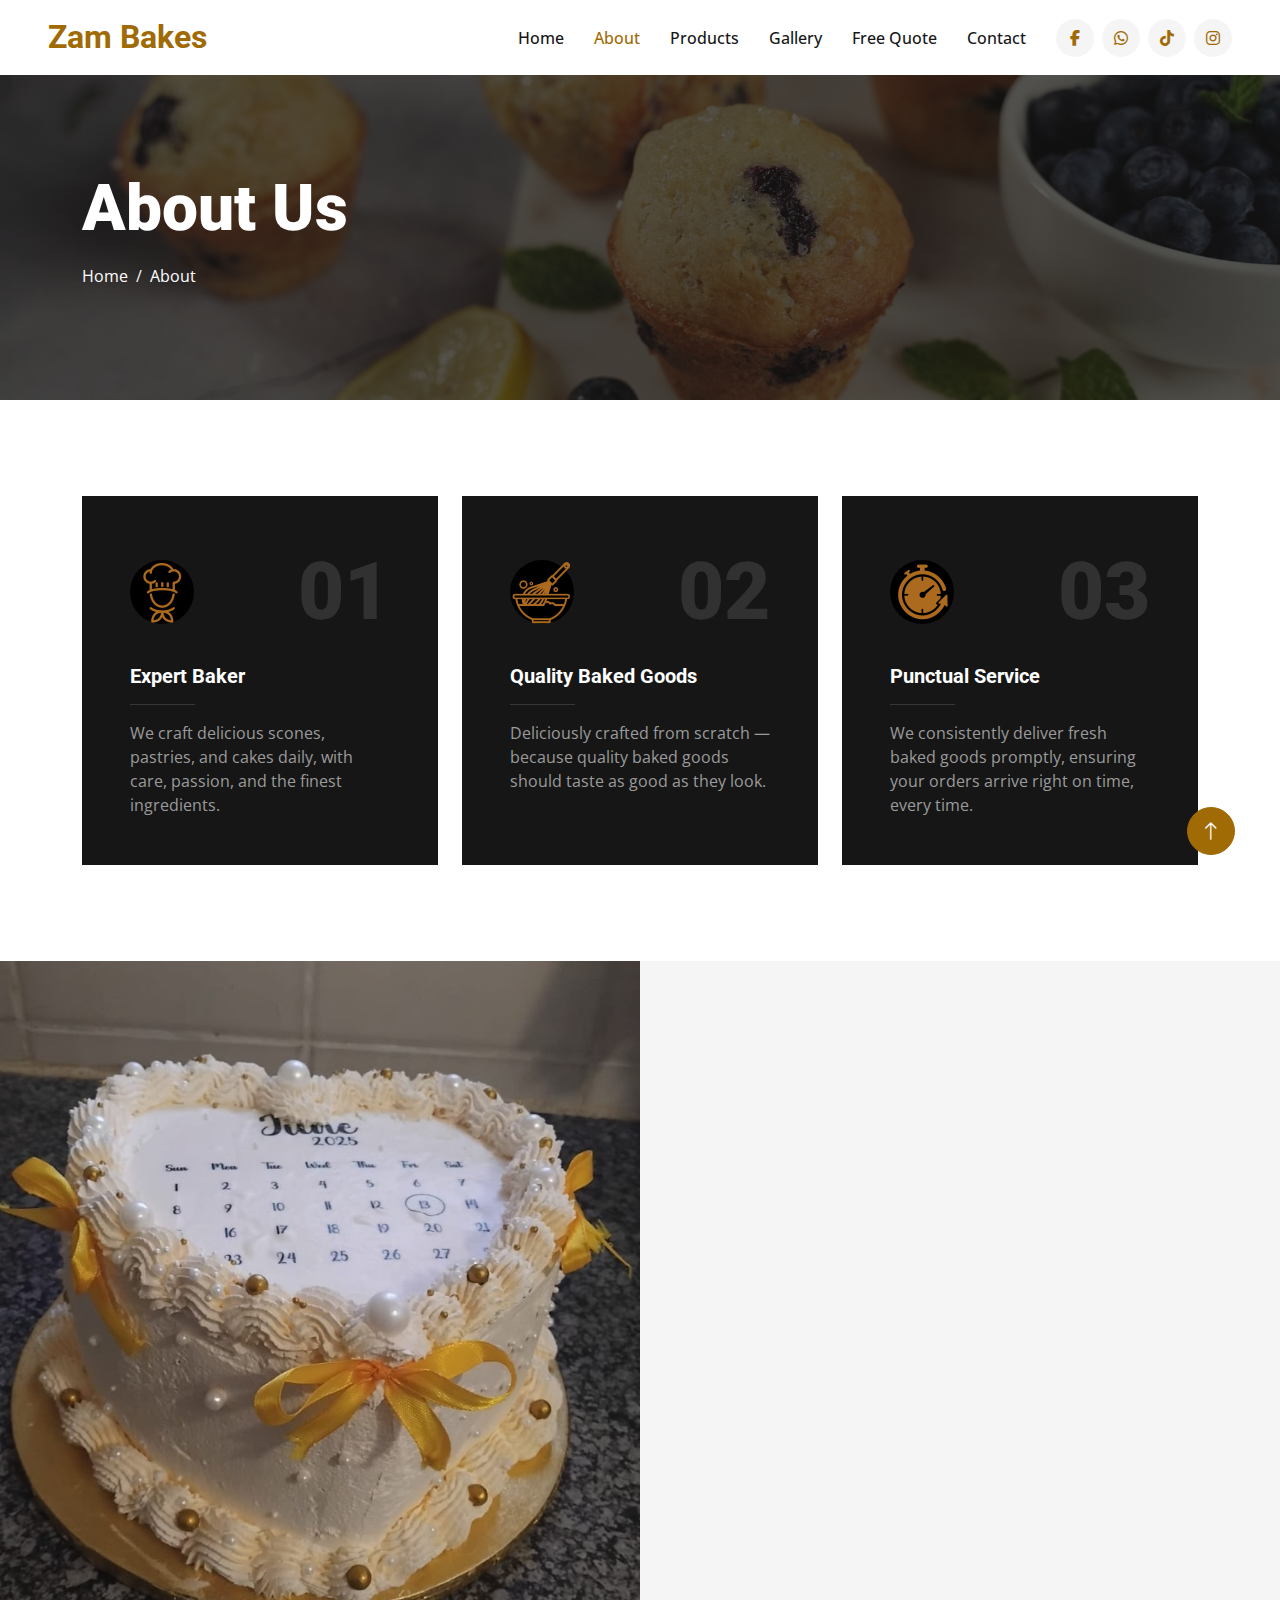
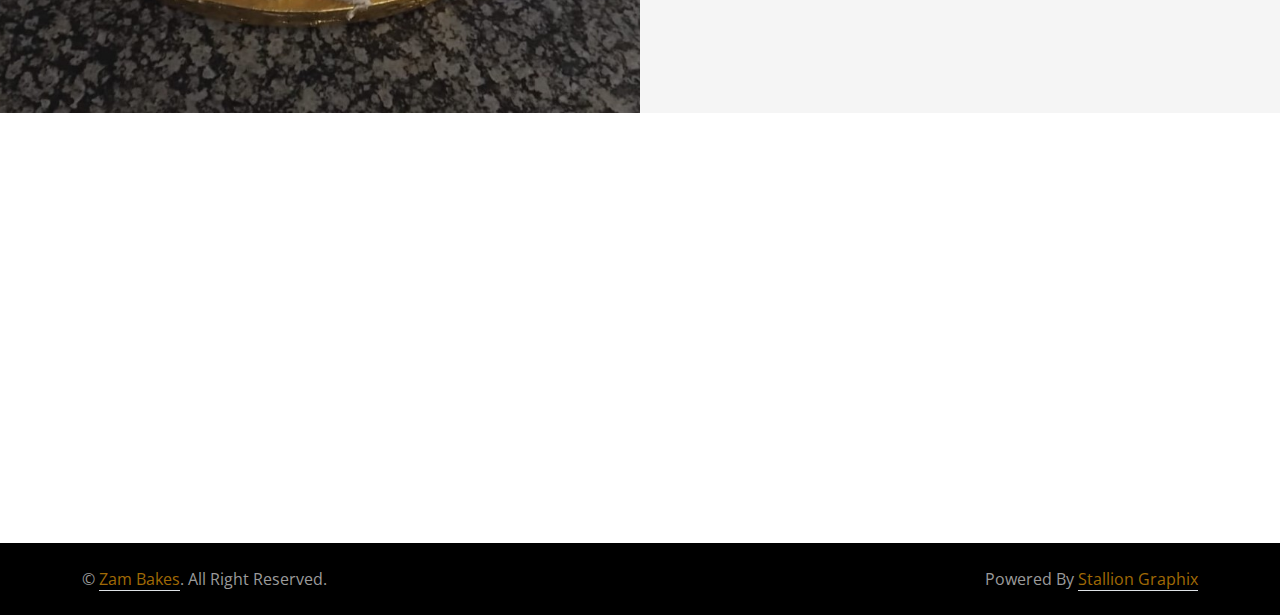
<file: about.html>
<!DOCTYPE html>
<html lang="en">

<head>
    <meta charset="utf-8">
    <title>Zam Bakes - About</title>
    <meta content="width=device-width, initial-scale=1.0" name="viewport">

    <!-- SEO Meta Tags -->
    <meta name="description" content="Zam Bakes offers freshly baked cakes, scones, muffins, and custom treats for weddings, birthdays, and everyday moments. Based in South Africa.">
    <meta name="keywords" content="zam bakes, cakes South Africa, custom cakes, muffins, scones, order baked goods online, bakery near me, Northend, Gqeberha">
    <meta name="author" content="Zam Bakes">

    <!-- Open Graph (Facebook & LinkedIn Preview) -->
    <meta property="og:title" content="Zam Bakes - Freshly Baked Treats for Every Occasion">
    <meta property="og:description" content="Order custom cakes, muffins, and scones from Zam Bakes — proudly baking for South Africa’s most special moments.">
    <meta property="og:image" content="https://zambakes.co.za/img/zams logo.png">
    <meta property="og:url" content="https://zambakes.co.za">
    <meta property="og:type" content="website">

    <!-- Open Graph for Facebook -->
    <meta property="og:title" content="Zam Bakes - Fresh Cakes & Treats in South Africa">
    <meta property="og:description" content="Custom cakes, scones, and muffins for weddings, birthdays, and everyday joy.">
    <meta property="og:image" content="https://zambakes.co.za/img/zams logo.png">
    <meta property="og:url" content="https://zambakes.co.za">
    <meta property="og:type" content="website">


    <!-- Favicon -->
    <link rel="icon" type="image/png" href="img/zams logo.png">

    <!-- Google Web Fonts -->
    <link rel="preconnect" href="https://fonts.googleapis.com">
    <link rel="preconnect" href="https://fonts.gstatic.com" crossorigin>
    <link href="https://fonts.googleapis.com/css2?family=Open+Sans:wght@400;500&family=Roboto:wght@500;700;900&display=swap" rel="stylesheet"> 

    <!-- Icon Font Stylesheet -->
    <link href="https://cdnjs.cloudflare.com/ajax/libs/font-awesome/5.10.0/css/all.min.css" rel="stylesheet">
    <link href="https://cdn.jsdelivr.net/npm/bootstrap-icons@1.4.1/font/bootstrap-icons.css" rel="stylesheet">
    <link rel="stylesheet" href="https://cdnjs.cloudflare.com/ajax/libs/font-awesome/6.5.0/css/all.min.css">


    <!-- Libraries Stylesheet -->
    <link href="lib/animate/animate.min.css" rel="stylesheet">
    <link href="lib/owlcarousel/assets/owl.carousel.min.css" rel="stylesheet">
    <link href="lib/lightbox/css/lightbox.min.css" rel="stylesheet">

    <!-- Customized Bootstrap Stylesheet -->
    <link href="css/bootstrap.min.css" rel="stylesheet">

    <!-- Stylesheet -->
    <link href="css/style.css" rel="stylesheet">
</head>

<body>
    <!-- Spinner Start -->
    <div id="spinner" class="show bg-white position-fixed translate-middle w-100 vh-100 top-50 start-50 d-flex align-items-center justify-content-center">
        <div class="spinner-border text-primary" style="width: 3rem; height: 3rem;" role="status">
            <span class="sr-only">Loading...</span>
        </div>
    </div>
    <!-- Spinner End -->



    <!-- Navbar Start -->
    <nav class="navbar navbar-expand-lg bg-white navbar-light sticky-top p-0 px-4 px-lg-5">
        <a href="index.html" class="navbar-brand d-flex align-items-center">
            <h2 class="m-0 text-primary">Zam Bakes</h2>
        </a>
        <button type="button" class="navbar-toggler" data-bs-toggle="collapse" data-bs-target="#navbarCollapse">
            <span class="navbar-toggler-icon"></span>
        </button>
        <div class="collapse navbar-collapse" id="navbarCollapse">
            <div class="navbar-nav ms-auto py-4 py-lg-0">
                <a href="index.html" class="nav-item nav-link">Home</a>
                <a href="about.html" class="nav-item nav-link active">About</a>
                <a href="project.html" class="nav-item nav-link">Products</a>
                <a href="gallery.html" class="nav-item nav-link">Gallery</a>
                <a href="quote.html" class="nav-item nav-link">Free Quote</a>
                <a href="contact.html" class="nav-item nav-link">Contact</a>
            </div>
            <div class="h-100 d-lg-inline-flex align-items-center d-none">
                <a class="btn btn-square rounded-circle bg-light text-primary me-2" href=""><i class="fab fa-facebook-f"></i></a>
                <a class="btn btn-square rounded-circle bg-light text-primary me-2" href=""><i class="fab fa-whatsapp"></i></a>
                <a class="btn btn-square rounded-circle bg-light text-primary me-2" href=""><i class="fab fa-tiktok"></i></a>
                <a class="btn btn-square rounded-circle bg-light text-primary me-0" href=""><i class="fab fa-instagram"></i></a>
            </div>
        </div>
    </nav>
    <!-- Navbar End -->

    <!-- Page Header Start -->
    <div class="container-fluid page-header py-5 mb-5">
        <div class="container py-5">
            <h1 class="display-3 text-white mb-3 animated slideInDown">About Us</h1>
            <nav aria-label="breadcrumb animated slideInDown">
                <ol class="breadcrumb">
                    <li class="breadcrumb-item"><a class="text-white" href="index.html">Home</a></li>
                    <li class="breadcrumb-item text-white active" aria-current="page">About</li>
                </ol>
            </nav>
        </div>
    </div>
    <!-- Page Header End -->


    <!-- Facts Start -->
    <div class="container-xxl py-5">
        <div class="container">
            <div class="row g-4">
                <div class="col-md-6 col-lg-4 wow fadeIn" data-wow-delay="0.1s">
                    <div class="h-100 bg-dark p-4 p-xl-5">
                        <div class="d-flex align-items-center justify-content-between mb-4">
                            <div class="btn-square rounded-circle" style="width: 64px; height: 64px; background: #000000;">
                                <img class="img-fluid" src="img/icon/Baker Icon.png" alt="Icon">
                            </div>
                            <h1 class="display-1 mb-0" style="color: #313131;">01</h1>
                        </div>
                        <h5 class="text-white">Expert Baker</h5>
                        <hr class="w-25">
                        <span>We craft delicious scones, pastries, and cakes daily, with care, passion, and the finest ingredients.</span>
                    </div>
                </div>
                <div class="col-md-6 col-lg-4 wow fadeIn" data-wow-delay="0.3s">
                    <div class="h-100 bg-dark p-4 p-xl-5">
                        <div class="d-flex align-items-center justify-content-between mb-4">
                            <div class="btn-square rounded-circle" style="width: 64px; height: 64px; background: #000000;">
                                <img class="img-fluid" src="img/icon/Quality Goods Icon.png" alt="Icon">
                            </div>
                            <h1 class="display-1 mb-0" style="color: #313131;">02</h1>
                        </div>
                        <h5 class="text-white">Quality Baked Goods</h5>
                        <hr class="w-25">
                        <span>Deliciously crafted from scratch — because quality baked goods should taste as good as they look.</span>
                    </div>
                </div>
                <div class="col-md-6 col-lg-4 wow fadeIn" data-wow-delay="0.5s">
                    <div class="h-100 bg-dark p-4 p-xl-5">
                        <div class="d-flex align-items-center justify-content-between mb-4">
                            <div class="btn-square rounded-circle" style="width: 64px; height: 64px; background: #000000;">
                                <img class="img-fluid" src="img/icon/Clock 1.png" alt="Icon">
                            </div>
                            <h1 class="display-1 mb-0" style="color: #313131;">03</h1>
                        </div>
                        <h5 class="text-white">Punctual Service</h5>
                        <hr class="w-25">
                        <span>We consistently deliver fresh baked goods promptly, ensuring your orders arrive right on time, every time.</span>
                    </div>
                </div>
            </div>
        </div>
    </div>
    <!-- Facts Start -->



    <!-- About Start -->
    <div class="container-fluid bg-light overflow-hidden my-5 px-lg-0">
        <div class="container about px-lg-0">
            <div class="row g-0 mx-lg-0">
                <div class="col-lg-6 ps-lg-0" style="min-height: 400px;">
                    <div class="position-relative h-100">
                        <img class="position-absolute img-fluid w-100 h-100" src="img/Bento Cake.jpg" style="object-fit: cover;" alt="">
                    </div>
                </div>
                <div class="col-lg-6 about-text py-5 wow fadeIn" data-wow-delay="0.5s">
                    <div class="p-lg-5 pe-lg-0">
                        <div style="width: 60px; height: 2px; background-color: rgb(160, 106, 5);" class="mb-3"></div>
                        <h1 class="display-5 mb-4">About Us</h1>
                        <p class="mb-4 pb-2">At Zam Bakes, we believe great baking starts with quality ingredients and a whole lot of heart. Founded in September 2023 in the heart of Gqeberha, Zam has quickly become a local favorite for its handcrafted scones, muffins, biscuits, and cakes.<br><br>

                            From rich, indulgent pastries to homestyle favorites, every item is baked with care, passion, and a commitment to flavor. Whether you're treating yourself or celebrating a special occasion, we’re here to make every moment sweeter—with a touch of home in every bite.</p>
                        <div class="row g-4 mb-4 pb-3">
                            <div class="col-sm-6 wow fadeIn" data-wow-delay="0.1s">
                                <div class="d-flex align-items-center">
                                    <div class="btn-square bg-white rounded-circle" style="width: 64px; height: 64px;">
                                        <img class="img-fluid" src="img/icon/Client  Icon.png" alt="Icon">
                                    </div>
                                    <div class="ms-4">
                                        <h2 class="mb-1" data-toggle="counter-up">67</h2>
                                        <p class="fw-medium text-primary mb-0">Happy Clients</p>
                                    </div>
                                </div>
                            </div>
                            <div class="col-sm-6 wow fadeIn" data-wow-delay="0.3s">
                                <div class="d-flex align-items-center">
                                    <div class="btn-square bg-white rounded-circle" style="width: 64px; height: 64px;">
                                        <img class="img-fluid" src="img/icon/Experience  02.png" alt="Icon">
                                    </div>
                                    <div class="ms-4">
                                        <h2 class="mb-1" data-toggle="counter-up">4</h2>
                                        <p class="fw-medium text-primary mb-0">Years of Experience>
                                    </div>
                                </div>
                            </div>
                        </div>
                        <a href="" class="btn btn-primary rounded-pill py-3 px-5">Download Catalogue</a>
                    </div>
                </div>
            </div>
        </div>
    </div>
    <!-- About End -->


    <!-- Footer Start -->
    <div class="container-fluid bg-dark text-secondary footer mt-5 py-5 wow fadeIn" data-wow-delay="0.1s">
        <div class="container py-5">
            <div class="row g-5">
                <div class="col-lg-3 col-md-6">
                    <h5 class="text-light mb-4">Address</h5>
                    <p class="mb-2"><i class="fa fa-map-marker-alt me-3"></i>Northend, Gqeberha</p>
                    <p class="mb-2"><i class="fa fa-phone-alt me-3"></i>081 278 9051</p>
                    <p class="mb-2"><i class="fa fa-envelope me-3"></i>info.zambakes@gmail.com</p>
                    <div class="d-flex pt-2">
                        <a class="btn btn-square btn-outline-secondary rounded-circle me-2" href=""><i class="fab fa-tiktok"></i></a>
                        <a class="btn btn-square btn-outline-secondary rounded-circle me-2" href=""><i class="fab fa-facebook-f"></i></a>
                        <a class="btn btn-square btn-outline-secondary rounded-circle me-2" href=""><i class="fab fa-youtube"></i></a>
                        <a class="btn btn-square btn-outline-secondary rounded-circle me-2" href=""><i class="fab fa-whatsapp"></i></a>
                    </div>
                </div>
                <div class="col-lg-3 col-md-6">
                    <h5 class="text-light mb-4">Quick Links</h5>
                    <a class="btn btn-link" href="">Catalogue</a>
                    <a class="btn btn-link" href="">Free Quote</a>
                </div>
                <div class="col-lg-3 col-md-6">
                    <h5 class="text-light mb-4"></h5>
                    <a class="btn btn-link" href="">About Us</a>
                    <a class="btn btn-link" href="">Contact Us</a>
                    <a class="btn btn-link" href="">Our Products</a>
                </div>
                <div class="col-lg-3 col-md-6">
                    <img src="img/Zam_Bakes_Enhanced.png" alt="Zam Bakes Logo" style="max-width: 180px; height: auto;">
                </div>

            </div>
        </div>
    </div>
    <!-- Footer End -->


    <!-- Copyright Start -->
    <div class="container-fluid py-4" style="background: #000000;">
        <div class="container">
            <div class="row">
                <div class="col-md-6 text-center text-md-start mb-3 mb-md-0">
                    &copy; <a class="border-bottom" href="#">Zam Bakes</a>. All Right Reserved.
                </div>
                <div class="col-md-6 text-center text-md-end">
                    Powered By <a class="border-bottom" href="#">Stallion Graphix</a>
                </div>
            </div>
        </div>
    </div>
    <!-- Copyright End -->


    <!-- Back to Top -->
    <a href="#" class="btn btn-lg btn-primary btn-lg-square rounded-circle back-to-top"><i class="bi bi-arrow-up"></i></a>


    <!-- JavaScript Libraries -->
    <script src="https://code.jquery.com/jquery-3.4.1.min.js"></script>
    <script src="https://cdn.jsdelivr.net/npm/bootstrap@5.0.0/dist/js/bootstrap.bundle.min.js"></script>
    <script src="lib/wow/wow.min.js"></script>
    <script src="lib/easing/easing.min.js"></script>
    <script src="lib/waypoints/waypoints.min.js"></script>
    <script src="lib/counterup/counterup.min.js"></script>
    <script src="lib/owlcarousel/owl.carousel.min.js"></script>
    <script src="lib/isotope/isotope.pkgd.min.js"></script>
    <script src="lib/lightbox/js/lightbox.min.js"></script>

    <!-- Javascript -->
    <script src="js/main.js"></script>
    </body>

    </html>
</file>
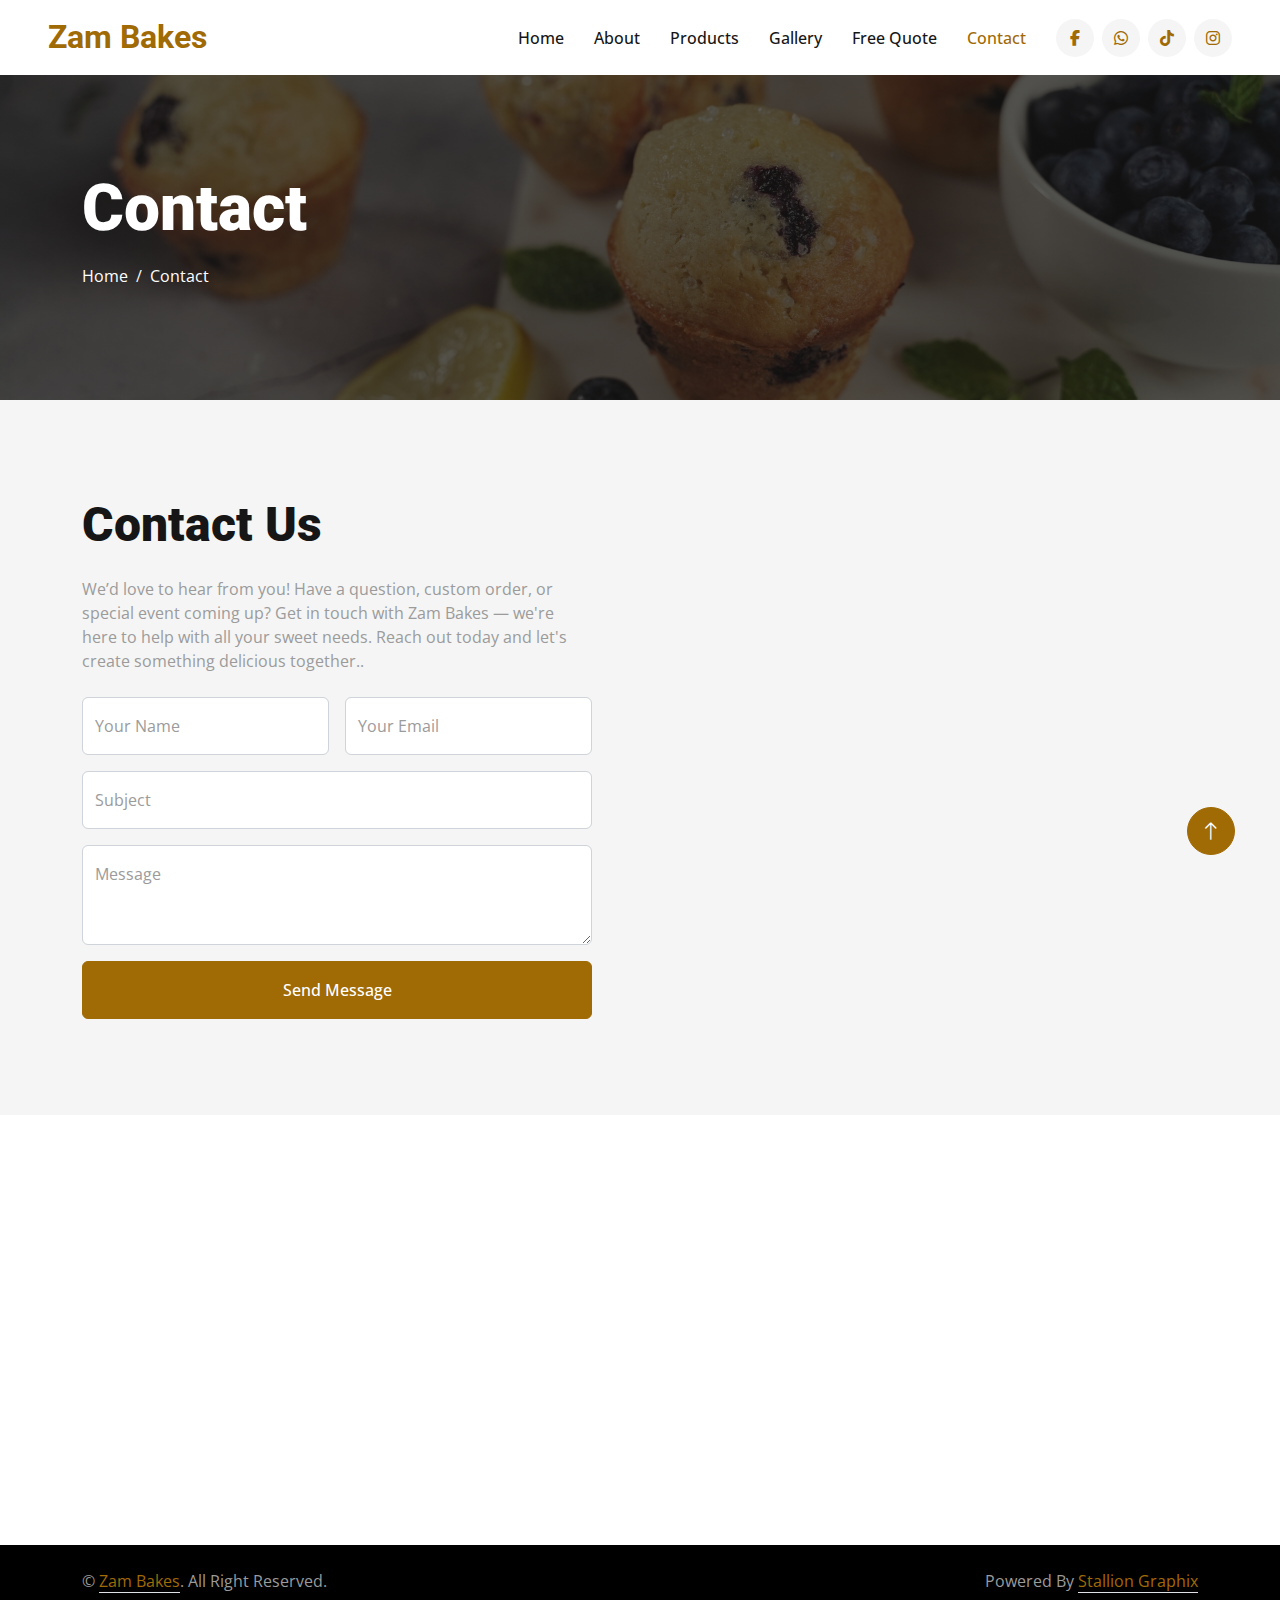
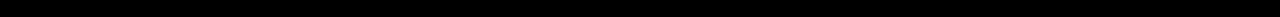
<file: contact.html>
<!DOCTYPE html>
<html lang="en">

<head>
    <meta charset="utf-8">
    <title>Zam Bakes</title>
    <meta content="width=device-width, initial-scale=1.0" name="viewport">

    <!-- SEO Meta Tags -->
    <meta name="description" content="Zam Bakes offers freshly baked cakes, scones, muffins, and custom treats for weddings, birthdays, and everyday moments. Based in South Africa.">
    <meta name="keywords" content="zam bakes, cakes South Africa, custom cakes, muffins, scones, order baked goods online, bakery near me, Northend, Gqeberha">
    <meta name="author" content="Zam Bakes">

    <!-- Open Graph (Facebook & LinkedIn Preview) -->
    <meta property="og:title" content="Zam Bakes - Freshly Baked Treats for Every Occasion">
    <meta property="og:description" content="Order custom cakes, muffins, and scones from Zam Bakes — proudly baking for South Africa’s most special moments.">
    <meta property="og:image" content="https://zambakes.co.za/img/zams logo.png">
    <meta property="og:url" content="https://zambakes.co.za">
    <meta property="og:type" content="website">

    <!-- Open Graph for Facebook -->
    <meta property="og:title" content="Zam Bakes - Fresh Cakes & Treats in South Africa">
    <meta property="og:description" content="Custom cakes, scones, and muffins for weddings, birthdays, and everyday joy.">
    <meta property="og:image" content="https://zambakes.co.za/img/zams logo.png">
    <meta property="og:url" content="https://zambakes.co.za">
    <meta property="og:type" content="website">


    <!-- Favicon -->
    <link rel="icon" type="image/png" href="img/zams logo.png">

    <!-- Google Web Fonts -->
    <link rel="preconnect" href="https://fonts.googleapis.com">
    <link rel="preconnect" href="https://fonts.gstatic.com" crossorigin>
    <link href="https://fonts.googleapis.com/css2?family=Open+Sans:wght@400;500&family=Roboto:wght@500;700;900&display=swap" rel="stylesheet"> 

    <!-- Icon Font Stylesheet -->
    <link href="https://cdnjs.cloudflare.com/ajax/libs/font-awesome/5.10.0/css/all.min.css" rel="stylesheet">
    <link href="https://cdn.jsdelivr.net/npm/bootstrap-icons@1.4.1/font/bootstrap-icons.css" rel="stylesheet">
    <link rel="stylesheet" href="https://cdnjs.cloudflare.com/ajax/libs/font-awesome/6.5.0/css/all.min.css">


    <!-- Libraries Stylesheet -->
    <link href="lib/animate/animate.min.css" rel="stylesheet">
    <link href="lib/owlcarousel/assets/owl.carousel.min.css" rel="stylesheet">
    <link href="lib/lightbox/css/lightbox.min.css" rel="stylesheet">

    <!-- Customized Bootstrap Stylesheet -->
    <link href="css/bootstrap.min.css" rel="stylesheet">

    <!-- Stylesheet -->
    <link href="css/style.css" rel="stylesheet">
</head>

<body>
    <!-- Spinner Start -->
    <div id="spinner" class="show bg-white position-fixed translate-middle w-100 vh-100 top-50 start-50 d-flex align-items-center justify-content-center">
        <div class="spinner-border text-primary" style="width: 3rem; height: 3rem;" role="status">
            <span class="sr-only">Loading...</span>
        </div>
    </div>
    <!-- Spinner End -->



    <!-- Navbar Start -->
    <nav class="navbar navbar-expand-lg bg-white navbar-light sticky-top p-0 px-4 px-lg-5">
        <a href="index.html" class="navbar-brand d-flex align-items-center">
            <h2 class="m-0 text-primary">Zam Bakes</h2>
        </a>
        <button type="button" class="navbar-toggler" data-bs-toggle="collapse" data-bs-target="#navbarCollapse">
            <span class="navbar-toggler-icon"></span>
        </button>
        <div class="collapse navbar-collapse" id="navbarCollapse">
            <div class="navbar-nav ms-auto py-4 py-lg-0">
                <a href="index.html" class="nav-item nav-link">Home</a>
                <a href="about.html" class="nav-item nav-link">About</a>
                <a href="project.html" class="nav-item nav-link">Products</a>
                <a href="gallery.html" class="nav-item nav-link">Gallery</a>
                <a href="quote.html" class="nav-item nav-link">Free Quote</a>
                <a href="contact.html" class="nav-item nav-link active">Contact</a>
            </div>
            <div class="h-100 d-lg-inline-flex align-items-center d-none">
                <a class="btn btn-square rounded-circle bg-light text-primary me-2" href=""><i class="fab fa-facebook-f"></i></a>
                <a class="btn btn-square rounded-circle bg-light text-primary me-2" href=""><i class="fab fa-whatsapp"></i></a>
                <a class="btn btn-square rounded-circle bg-light text-primary me-2" href=""><i class="fab fa-tiktok"></i></a>
                <a class="btn btn-square rounded-circle bg-light text-primary me-0" href=""><i class="fab fa-instagram"></i></a>
            </div>
        </div>
    </nav>
    <!-- Navbar End -->


    <!-- Page Header Start -->
    <div class="container-fluid page-header py-5">
        <div class="container py-5">
            <h1 class="display-3 text-white mb-3 animated slideInDown">Contact</h1>
            <nav aria-label="breadcrumb animated slideInDown">
                <ol class="breadcrumb">
                    <li class="breadcrumb-item"><a class="text-white" href="index.html">Home</a></li>
                    <li class="breadcrumb-item text-white active" aria-current="page">Contact</li>
                </ol>
            </nav>
        </div>
    </div>
    <!-- Page Header End -->


    <!-- Contact Start -->
    <div class="container-fluid bg-light overflow-hidden px-lg-0">
        <div class="container contact px-lg-0">
            <div class="row g-0 mx-lg-0">
                <div class="col-lg-6 contact-text py-5 wow fadeIn" data-wow-delay="0.5s">
                    <div class="p-lg-5 ps-lg-0">
                        <div class="section-title text-start">
                            <h1 class="display-5 mb-4">Contact Us</h1>
                        </div>
                        <p class="mb-4">We’d love to hear from you!
                            Have a question, custom order, or special event coming up? Get in touch with Zam Bakes — we're here to help with all your sweet needs. Reach out today and let's create something delicious together.</a>.</p>
                        <form>
                            <div class="row g-3">
                                <div class="col-md-6">
                                    <div class="form-floating">
                                        <input type="text" class="form-control" id="name" placeholder="Your Name">
                                        <label for="name">Your Name</label>
                                    </div>
                                </div>
                                <div class="col-md-6">
                                    <div class="form-floating">
                                        <input type="email" class="form-control" id="email" placeholder="Your Email">
                                        <label for="email">Your Email</label>
                                    </div>
                                </div>
                                <div class="col-12">
                                    <div class="form-floating">
                                        <input type="text" class="form-control" id="subject" placeholder="Subject">
                                        <label for="subject">Subject</label>
                                    </div>
                                </div>
                                <div class="col-12">
                                    <div class="form-floating">
                                        <textarea class="form-control" placeholder="Leave a message here" id="message" style="height: 100px"></textarea>
                                        <label for="message">Message</label>
                                    </div>
                                </div>
                                <div class="col-12">
                                    <button class="btn btn-primary w-100 py-3" type="submit">Send Message</button>
                                </div>
                            </div>
                        </form>
                    </div>
                </div>
                <div class="col-lg-6 pe-lg-0" style="min-height: 400px;">
                    <div class="position-relative h-100">
                        <iframe class="position-absolute w-100 h-100" style="object-fit: cover;"
                        src="https://www.google.com/maps/embed?pb=!1m18!1m12!1m3!1d42550.26903313107!2d25.563722679863304!3d-33.935170226067115!2m3!1f0!2f0!3f0!3m2!1i1024!2i768!4f13.1!3m3!1m2!1s0x1e7ad3ad4b7a9b57%3A0xef5c92bdd57738a9!2sNorth%20End%2C%20Gqeberha!5e1!3m2!1sen!2sza!4v1751477352928!5m2!1sen!2sza"
                        frameborder="0" allowfullscreen="" aria-hidden="false"
                        tabindex="0"></iframe>
                    </div>
                </div>
            </div>
        </div>
    </div>
    <!-- Contact End -->


    <!-- Footer Start -->
    <div class="container-fluid bg-dark text-secondary footer mt-5 py-5 wow fadeIn" data-wow-delay="0.1s">
        <div class="container py-5">
            <div class="row g-5">
                <div class="col-lg-3 col-md-6">
                    <h5 class="text-light mb-4">Address</h5>
                    <p class="mb-2"><i class="fa fa-map-marker-alt me-3"></i>Northend, Gqeberha</p>
                    <p class="mb-2"><i class="fa fa-phone-alt me-3"></i>081 278 9051</p>
                    <p class="mb-2"><i class="fa fa-envelope me-3"></i>info.zambakes@gmail.com</p>
                    <div class="d-flex pt-2">
                        <a class="btn btn-square btn-outline-secondary rounded-circle me-2" href=""><i class="fab fa-tiktok"></i></a>
                        <a class="btn btn-square btn-outline-secondary rounded-circle me-2" href=""><i class="fab fa-facebook-f"></i></a>
                        <a class="btn btn-square btn-outline-secondary rounded-circle me-2" href=""><i class="fab fa-youtube"></i></a>
                        <a class="btn btn-square btn-outline-secondary rounded-circle me-2" href=""><i class="fab fa-whatsapp"></i></a>
                    </div>
                </div>
                <div class="col-lg-3 col-md-6">
                    <h5 class="text-light mb-4">Quick Links</h5>
                    <a class="btn btn-link" href="">Catalogue</a>
                    <a class="btn btn-link" href="">Free Quote</a>
                </div>
                <div class="col-lg-3 col-md-6">
                    <h5 class="text-light mb-4"></h5>
                    <a class="btn btn-link" href="">About Us</a>
                    <a class="btn btn-link" href="">Contact Us</a>
                    <a class="btn btn-link" href="">Our Products</a>
                </div>
                <div class="col-lg-3 col-md-6">
                    <img src="img/Zam_Bakes_Enhanced.png" alt="Zam Bakes Logo" style="max-width: 180px; height: auto;">
                </div>

            </div>
        </div>
    </div>
    <!-- Footer End -->


    <!-- Copyright Start -->
    <div class="container-fluid py-4" style="background: #000000;">
        <div class="container">
            <div class="row">
                <div class="col-md-6 text-center text-md-start mb-3 mb-md-0">
                    &copy; <a class="border-bottom" href="#">Zam Bakes</a>. All Right Reserved.
                </div>
                <div class="col-md-6 text-center text-md-end">
                    Powered By <a class="border-bottom" href="#">Stallion Graphix</a>
                </div>
            </div>
        </div>
    </div>
    <!-- Copyright End -->


    <!-- Back to Top -->
    <a href="#" class="btn btn-lg btn-primary btn-lg-square rounded-circle back-to-top"><i class="bi bi-arrow-up"></i></a>


    <!-- JavaScript Libraries -->
    <script src="https://code.jquery.com/jquery-3.4.1.min.js"></script>
    <script src="https://cdn.jsdelivr.net/npm/bootstrap@5.0.0/dist/js/bootstrap.bundle.min.js"></script>
    <script src="lib/wow/wow.min.js"></script>
    <script src="lib/easing/easing.min.js"></script>
    <script src="lib/waypoints/waypoints.min.js"></script>
    <script src="lib/counterup/counterup.min.js"></script>
    <script src="lib/owlcarousel/owl.carousel.min.js"></script>
    <script src="lib/isotope/isotope.pkgd.min.js"></script>
    <script src="lib/lightbox/js/lightbox.min.js"></script>

    <!-- Javascript -->
    <script src="js/main.js"></script>
</body>

</html>
</file>
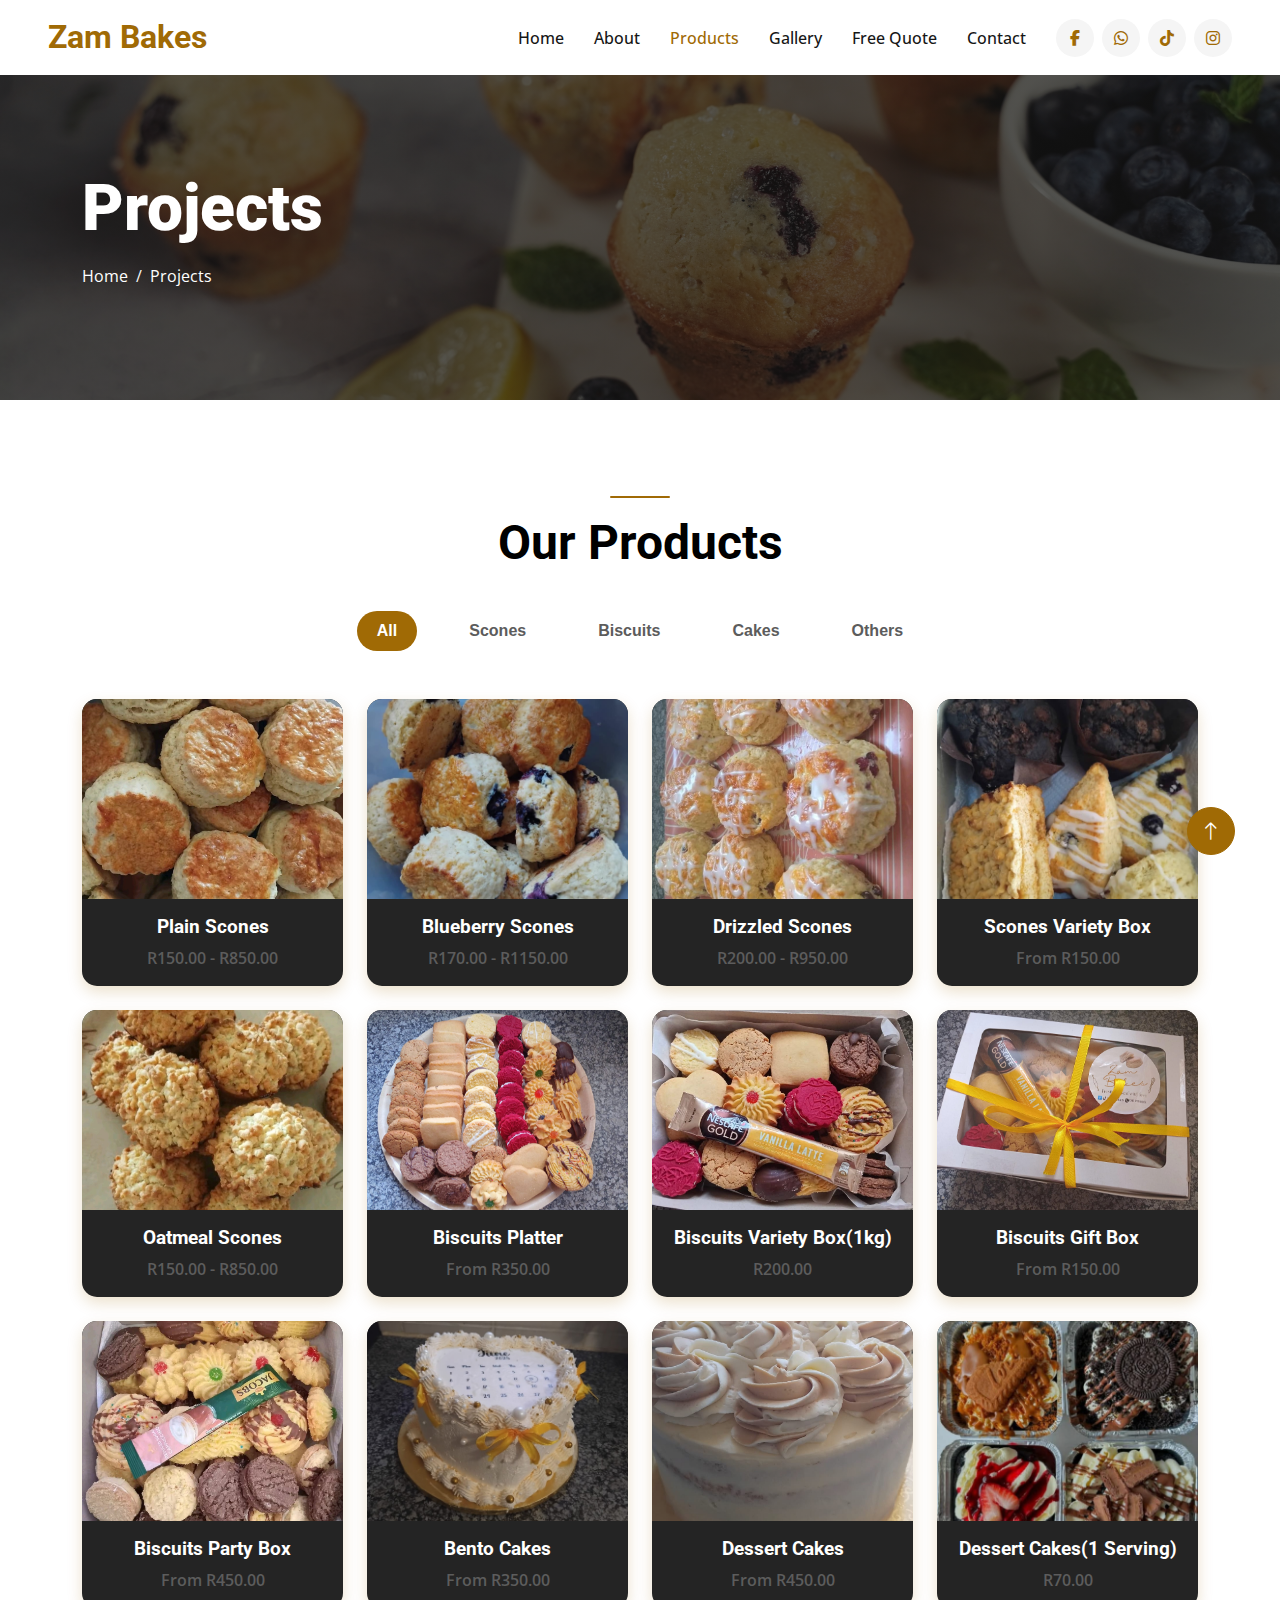
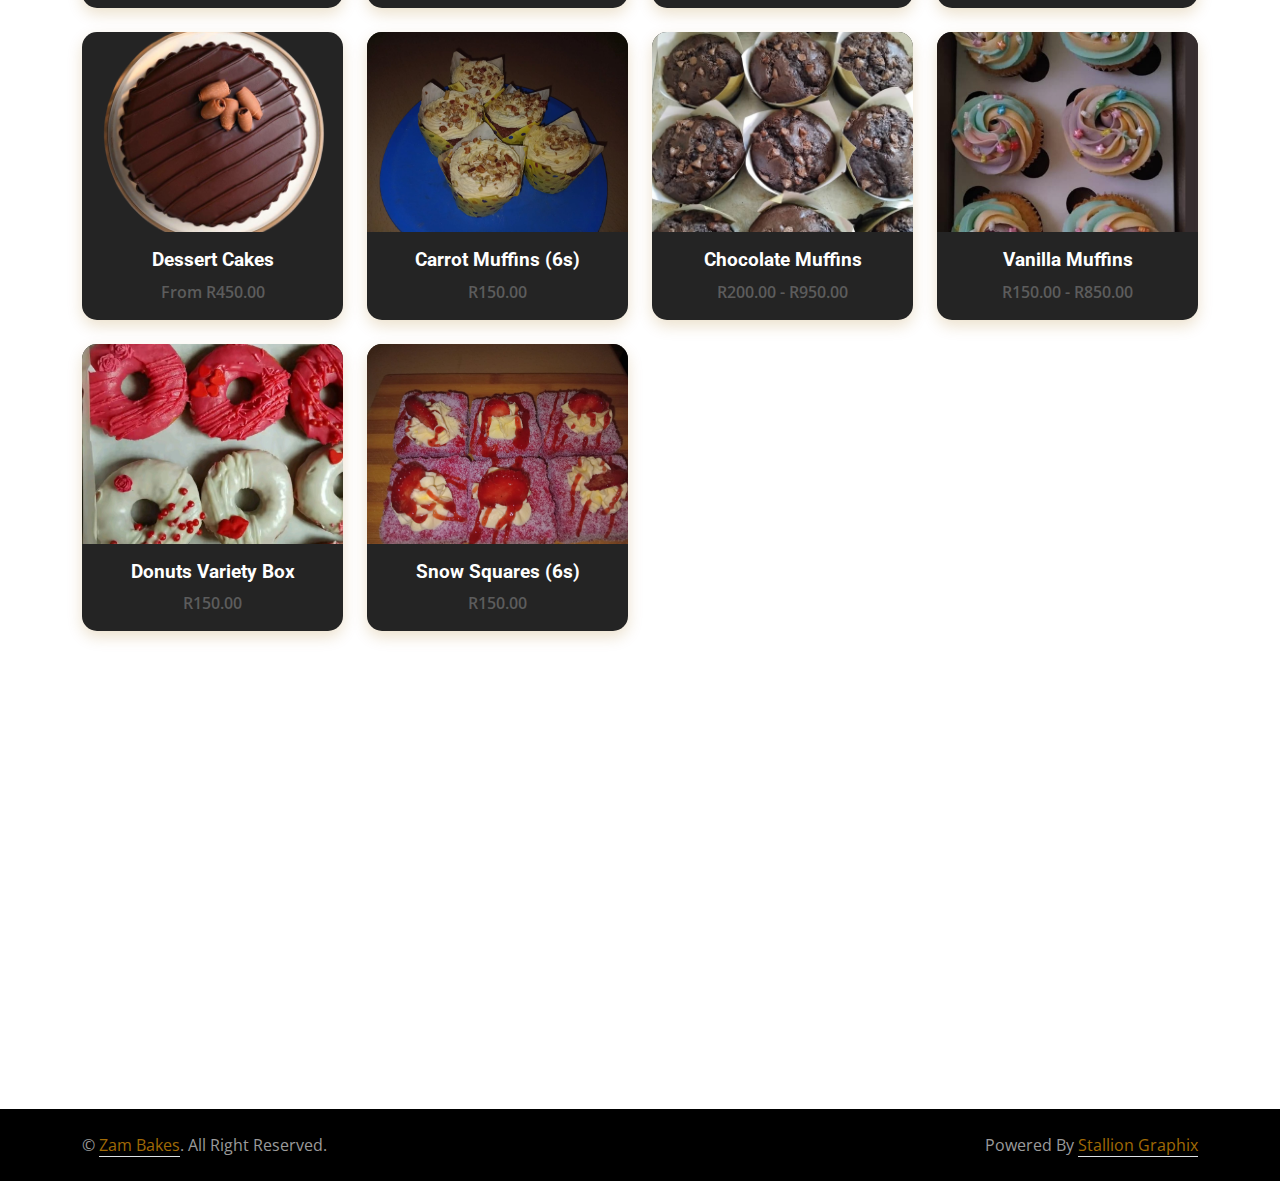
<file: project.html>
<!DOCTYPE html>
<html lang="en">

<head>
    <meta charset="utf-8">
    <title>Zam Bakes - Products</title>
    <meta content="width=device-width, initial-scale=1.0" name="viewport">

    <!-- SEO Meta Tags -->
    <meta name="description" content="Zam Bakes offers freshly baked cakes, scones, muffins, and custom treats for weddings, birthdays, and everyday moments. Based in South Africa.">
    <meta name="keywords" content="zam bakes, cakes South Africa, custom cakes, muffins, scones, order baked goods online, bakery near me, Northend, Gqeberha">
    <meta name="author" content="Zam Bakes">

    <!-- Open Graph (Facebook & LinkedIn Preview) -->
    <meta property="og:title" content="Zam Bakes - Freshly Baked Treats for Every Occasion">
    <meta property="og:description" content="Order custom cakes, muffins, and scones from Zam Bakes — proudly baking for South Africa’s most special moments.">
    <meta property="og:image" content="https://zambakes.co.za/img/zams logo.png">
    <meta property="og:url" content="https://zambakes.co.za">
    <meta property="og:type" content="website">

    <!-- Open Graph for Facebook -->
    <meta property="og:title" content="Zam Bakes - Fresh Cakes & Treats in South Africa">
    <meta property="og:description" content="Custom cakes, scones, and muffins for weddings, birthdays, and everyday joy.">
    <meta property="og:image" content="https://zambakes.co.za/img/zams logo.png">
    <meta property="og:url" content="https://zambakes.co.za">
    <meta property="og:type" content="website">


    <!-- Favicon -->
    <link rel="icon" type="image/png" href="img/zams logo.png">

    <!-- Google Web Fonts -->
    <link rel="preconnect" href="https://fonts.googleapis.com">
    <link rel="preconnect" href="https://fonts.gstatic.com" crossorigin>
    <link href="https://fonts.googleapis.com/css2?family=Open+Sans:wght@400;500&family=Roboto:wght@500;700;900&display=swap" rel="stylesheet"> 

    <!-- Icon Font Stylesheet -->
    <link href="https://cdnjs.cloudflare.com/ajax/libs/font-awesome/5.10.0/css/all.min.css" rel="stylesheet">
    <link href="https://cdn.jsdelivr.net/npm/bootstrap-icons@1.4.1/font/bootstrap-icons.css" rel="stylesheet">
    <link rel="stylesheet" href="https://cdnjs.cloudflare.com/ajax/libs/font-awesome/6.5.0/css/all.min.css">


    <!-- Libraries Stylesheet -->
    <link href="lib/animate/animate.min.css" rel="stylesheet">
    <link href="lib/owlcarousel/assets/owl.carousel.min.css" rel="stylesheet">
    <link href="lib/lightbox/css/lightbox.min.css" rel="stylesheet">

    <!-- Customized Bootstrap Stylesheet -->
    <link href="css/bootstrap.min.css" rel="stylesheet">

    <!-- Stylesheet -->
    <link href="css/style.css" rel="stylesheet">
</head>

<body>
    <!-- Spinner Start -->
    <div id="spinner" class="show bg-white position-fixed translate-middle w-100 vh-100 top-50 start-50 d-flex align-items-center justify-content-center">
        <div class="spinner-border text-primary" style="width: 3rem; height: 3rem;" role="status">
            <span class="sr-only">Loading...</span>
        </div>
    </div>
    <!-- Spinner End -->



    <!-- Navbar Start -->
    <nav class="navbar navbar-expand-lg bg-white navbar-light sticky-top p-0 px-4 px-lg-5">
        <a href="index.html" class="navbar-brand d-flex align-items-center">
            <h2 class="m-0 text-primary">Zam Bakes</h2>
        </a>
        <button type="button" class="navbar-toggler" data-bs-toggle="collapse" data-bs-target="#navbarCollapse">
            <span class="navbar-toggler-icon"></span>
        </button>
        <div class="collapse navbar-collapse" id="navbarCollapse">
            <div class="navbar-nav ms-auto py-4 py-lg-0">
                <a href="index.html" class="nav-item nav-link">Home</a>
                <a href="about.html" class="nav-item nav-link">About</a>
                <a href="project.html" class="nav-item nav-link active">Products</a>
                <a href="gallery.html" class="nav-item nav-link">Gallery</a>
                <a href="quote.html" class="nav-item nav-link">Free Quote</a>
                <a href="contact.html" class="nav-item nav-link">Contact</a>
            </div>
            <div class="h-100 d-lg-inline-flex align-items-center d-none">
                <a class="btn btn-square rounded-circle bg-light text-primary me-2" href=""><i class="fab fa-facebook-f"></i></a>
                <a class="btn btn-square rounded-circle bg-light text-primary me-2" href=""><i class="fab fa-whatsapp"></i></a>
                <a class="btn btn-square rounded-circle bg-light text-primary me-2" href=""><i class="fab fa-tiktok"></i></a>
                <a class="btn btn-square rounded-circle bg-light text-primary me-0" href=""><i class="fab fa-instagram"></i></a>
            </div>
        </div>
    </nav>
    <!-- Navbar End -->


    <!-- Page Header Start -->
    <div class="container-fluid page-header py-5 mb-5">
        <div class="container py-5">
            <h1 class="display-3 text-white mb-3 animated slideInDown">Projects</h1>
            <nav aria-label="breadcrumb animated slideInDown">
                <ol class="breadcrumb">
                    <li class="breadcrumb-item"><a class="text-white" href="index.html">Home</a></li>
                    <li class="breadcrumb-item text-white active" aria-current="page">Projects</li>
                </ol>
            </nav>
        </div>
    </div>
    <!-- Page Header End -->

     <!-- Products Start -->
     <div class="container-xxl py-5">
        <div class="container">
        <div class="text-center wow fadeInUp" data-wow-delay="0.1s">
            <div class="mb-3 mx-auto" style="width: 60px; height: 2px; background-color: rgb(160, 106, 5);"></div>
            <h1 class="display-5 mb-5">Our Products</h1>
        </div>
        <div class="row mt-n2 wow fadeInUp" data-wow-delay="0.3s">
            <div class="col-12 text-center">
            <ul class="list-inline mb-5" id="products-flters">
                <li class="mx-2 active" data-filter="*">All</li>
                <li class="mx-2" data-filter=".first">Scones</li>
                <li class="mx-2" data-filter=".second">Biscuits</li>
                <li class="mx-2" data-filter=".third">Cakes</li>
                <li class="mx-2" data-filter=".fourth">Others</li>
            </ul>
            </div>
        </div>

        <div class="row g-4" id="products-container">

            <!-- Product Item: Scone -->
            <div class="col-lg-3 col-md-4 col-sm-6 first">
            <div class="card text-center">
                <img src="img/Buttermilk 008.jpg" class="card-img-top" alt="Classic Scone" style="height: 200px; object-fit: cover;">
                <div class="card-body">
                <h5 class="card-title">Plain Scones</h5>
                <p class="card-text">R150.00 - R850.00</p>
                </div>
            </div>
            </div>
            <div class="col-lg-3 col-md-4 col-sm-6 first">
                <div class="card text-center">
                    <img src="img/Blueberry 003.jpg" class="card-img-top" alt="Classic Scone" style="height: 200px; object-fit: cover;">
                    <div class="card-body">
                    <h5 class="card-title">Blueberry Scones</h5>
                    <p class="card-text">R170.00 - R1150.00</p>
                    </div>
            </div>
            </div>
            <div class="col-lg-3 col-md-4 col-sm-6 first">
                <div class="card text-center">
                    <img src="img/Buttermilk Glazed 000.jpg" class="card-img-top" alt="Classic Scone" style="height: 200px; object-fit: cover;">
                    <div class="card-body">
                    <h5 class="card-title">Drizzled Scones</h5>
                    <p class="card-text">R200.00 - R950.00</p>
                    </div>
            </div>
            </div>
            <div class="col-lg-3 col-md-4 col-sm-6 first">
                <div class="card text-center">
                    <img src="img/Scones V-Box 000.jpg" class="card-img-top" alt="Classic Scone" style="height: 200px; object-fit: cover;">
                    <div class="card-body">
                    <h5 class="card-title">Scones Variety Box</h5>
                    <p class="card-text">From R150.00</p>
                    </div>
            </div>
            </div>
            <div class="col-lg-3 col-md-4 col-sm-6 first">
                <div class="card text-center">
                    <img src="img/Oatmeal Muffins 000.jpg" class="card-img-top" alt="Classic Scone" style="height: 200px; object-fit: cover;">
                    <div class="card-body">
                    <h5 class="card-title">Oatmeal Scones</h5>
                    <p class="card-text">R150.00 - R850.00</p>
                    </div>
            </div>
            </div>

            <!-- Product Item: Biscuit -->
            <div class="col-lg-3 col-md-4 col-sm-6 second">
            <div class="card text-center">
                <img src="img/Biscuits Platter.jpg" class="card-img-top" alt="Butter Biscuit" style="height: 200px; object-fit: cover;">
                <div class="card-body">
                <h5 class="card-title">Biscuits Platter</h5>
                <p class="card-text">From R350.00</p>
                </div>
            </div>
            </div>
            <div class="col-lg-3 col-md-4 col-sm-6 second">
                <div class="card text-center">
                    <img src="img/Biscuits V-Box 002.jpg" class="card-img-top" alt="Butter Biscuit" style="height: 200px; object-fit: cover;">
                    <div class="card-body">
                    <h5 class="card-title">Biscuits Variety Box(1kg)</h5>
                    <p class="card-text">R200.00</p>
                    </div>
            </div>
            </div>
            <div class="col-lg-3 col-md-4 col-sm-6 second">
                <div class="card text-center">
                    <img src="img/Biscuits V-Box 001.jpg" class="card-img-top" alt="Butter Biscuit" style="height: 200px; object-fit: cover;">
                    <div class="card-body">
                    <h5 class="card-title">Biscuits Gift Box</h5>
                    <p class="card-text">From R150.00</p>
                    </div>
            </div>
            </div>
            <div class="col-lg-3 col-md-4 col-sm-6 second">
                <div class="card text-center">
                    <img src="img/Biscuits V-Box 003.jpg" class="card-img-top" alt="Butter Biscuit" style="height: 200px; object-fit: cover;">
                    <div class="card-body">
                    <h5 class="card-title">Biscuits Party Box</h5>
                    <p class="card-text">From R450.00</p>
                    </div>
            </div>
            </div>

            <!-- Product Item: Cake -->
            <div class="col-lg-3 col-md-4 col-sm-6 third">
            <div class="card text-center">
                <img src="img/Bento Cake.jpg" class="card-img-top" alt="Chocolate Cake" style="height: 200px; object-fit: cover;">
                <div class="card-body">
                <h5 class="card-title">Bento Cakes</h5>
                <p class="card-text">From R350.00</p>
                </div>
            </div>
            </div>
            <div class="col-lg-3 col-md-4 col-sm-6 third">
            <div class="card text-center">
                <img src="img/Dessert Cake 000.jpg" class="card-img-top" alt="Chocolate Cake" style="height: 200px; object-fit: cover;">
                <div class="card-body">
                <h5 class="card-title">Dessert Cakes</h5>
                <p class="card-text">From R450.00</p>
                </div>
            </div>
            </div>
            <div class="col-lg-3 col-md-4 col-sm-6 third">
                <div class="card text-center">
                    <img src="img/Cake For One.jpg" class="card-img-top" alt="Chocolate Cake" style="height: 200px; object-fit: cover;">
                    <div class="card-body">
                    <h5 class="card-title">Dessert Cakes(1 Serving)</h5>
                    <p class="card-text">R70.00</p>
                    </div>
            </div>
            </div>
            <div class="col-lg-3 col-md-4 col-sm-6 third">
                <div class="card text-center">
                    <img src="img/Dessert Cakes 001.png" class="card-img-top" alt="Chocolate Cake" style="height: 200px; object-fit: cover;">
                    <div class="card-body">
                        <h5 class="card-title">Dessert Cakes</h5>
                        <p class="card-text">From R450.00</p>
                    </div>
                </div>
            </div>

            <!-- Product Item: Others -->
            <div class="col-lg-3 col-md-4 col-sm-6 fourth">
            <div class="card text-center">
                <img src="img/Carrot Muffins.jpg" class="card-img-top" alt="Blueberry Muffin" style="height: 200px; object-fit: cover;">
                <div class="card-body">
                <h5 class="card-title">Carrot Muffins (6s)</h5>
                <p class="card-text">R150.00</p>
                </div>
            </div>
            </div>
            <div class="col-lg-3 col-md-4 col-sm-6 fourth">
                <div class="card text-center">
                    <img src="img/Chocolate Muffins.jpg" class="card-img-top" alt="Blueberry Muffin" style="height: 200px; object-fit: cover;">
                    <div class="card-body">
                    <h5 class="card-title">Chocolate Muffins</h5>
                    <p class="card-text">R200.00 - R950.00</p>
                    </div>
            </div>
            </div>
            <div class="col-lg-3 col-md-4 col-sm-6 fourth">
                <div class="card text-center">
                    <img src="img/Vanilla Muffins G-Box 003.jpg" class="card-img-top" alt="Blueberry Muffin" style="height: 200px; object-fit: cover;">
                    <div class="card-body">
                    <h5 class="card-title">Vanilla Muffins</h5>
                    <p class="card-text">R150.00 - R850.00</p>
                    </div>
            </div>
            </div>
            <div class="col-lg-3 col-md-4 col-sm-6 fourth">
                <div class="card text-center">
                    <img src="img/Donuts V-Box 000.jpg" class="card-img-top" alt="Blueberry Muffin" style="height: 200px; object-fit: cover;">
                    <div class="card-body">
                    <h5 class="card-title">Donuts Variety Box</h5>
                    <p class="card-text">R150.00</p>
                    </div>
            </div>
            </div>
            <div class="col-lg-3 col-md-4 col-sm-6 fourth">
                <div class="card text-center">
                    <img src="img/Pink Puffs 000.jpg" class="card-img-top" alt="Blueberry Muffin" style="height: 200px; object-fit: cover;">
                    <div class="card-body">
                    <h5 class="card-title">Snow Squares (6s)</h5>
                    <p class="card-text">R150.00</p>
                    </div>
            </div>
            </div>

        </div>
        </div>
    </div>
    <!-- Products End -->


<!-- Footer Start -->
<div class="container-fluid bg-dark text-secondary footer mt-5 py-5 wow fadeIn" data-wow-delay="0.1s">
    <div class="container py-5">
        <div class="row g-5">
            <div class="col-lg-3 col-md-6">
                <h5 class="text-light mb-4">Address</h5>
                <p class="mb-2"><i class="fa fa-map-marker-alt me-3"></i>Northend, Gqeberha</p>
                <p class="mb-2"><i class="fa fa-phone-alt me-3"></i>081 278 9051</p>
                <p class="mb-2"><i class="fa fa-envelope me-3"></i>info.zambakes@gmail.com</p>
                <div class="d-flex pt-2">
                    <a class="btn btn-square btn-outline-secondary rounded-circle me-2" href=""><i class="fab fa-tiktok"></i></a>
                    <a class="btn btn-square btn-outline-secondary rounded-circle me-2" href=""><i class="fab fa-facebook-f"></i></a>
                    <a class="btn btn-square btn-outline-secondary rounded-circle me-2" href=""><i class="fab fa-youtube"></i></a>
                    <a class="btn btn-square btn-outline-secondary rounded-circle me-2" href=""><i class="fab fa-whatsapp"></i></a>
                </div>
            </div>
            <div class="col-lg-3 col-md-6">
                <h5 class="text-light mb-4">Quick Links</h5>
                <a class="btn btn-link" href="">Catalogue</a>
                <a class="btn btn-link" href="">Free Quote</a>
            </div>
            <div class="col-lg-3 col-md-6">
                <h5 class="text-light mb-4"></h5>
                <a class="btn btn-link" href="">About Us</a>
                <a class="btn btn-link" href="">Contact Us</a>
                <a class="btn btn-link" href="">Our Products</a>
            </div>
            <div class="col-lg-3 col-md-6">
                <img src="img/Zam_Bakes_Enhanced.png" alt="Zam Bakes Logo" style="max-width: 180px; height: auto;">
            </div>

        </div>
    </div>
</div>
<!-- Footer End -->


<!-- Copyright Start -->
<div class="container-fluid py-4" style="background: #000000;">
    <div class="container">
        <div class="row">
            <div class="col-md-6 text-center text-md-start mb-3 mb-md-0">
                &copy; <a class="border-bottom" href="#">Zam Bakes</a>. All Right Reserved.
            </div>
            <div class="col-md-6 text-center text-md-end">
                Powered By <a class="border-bottom" href="#">Stallion Graphix</a>
            </div>
        </div>
    </div>
</div>
<!-- Copyright End -->


<!-- Back to Top -->
<a href="#" class="btn btn-lg btn-primary btn-lg-square rounded-circle back-to-top"><i class="bi bi-arrow-up"></i></a>


<!-- JavaScript Libraries -->
<script src="https://code.jquery.com/jquery-3.4.1.min.js"></script>
<script src="https://cdn.jsdelivr.net/npm/bootstrap@5.0.0/dist/js/bootstrap.bundle.min.js"></script>
<script src="lib/wow/wow.min.js"></script>
<script src="lib/easing/easing.min.js"></script>
<script src="lib/waypoints/waypoints.min.js"></script>
<script src="lib/counterup/counterup.min.js"></script>
<script src="lib/owlcarousel/owl.carousel.min.js"></script>
<script src="lib/isotope/isotope.pkgd.min.js"></script>
<script src="lib/lightbox/js/lightbox.min.js"></script>

<!-- Javascript -->
<script src="js/main.js"></script>
</body>

</html>
</file>
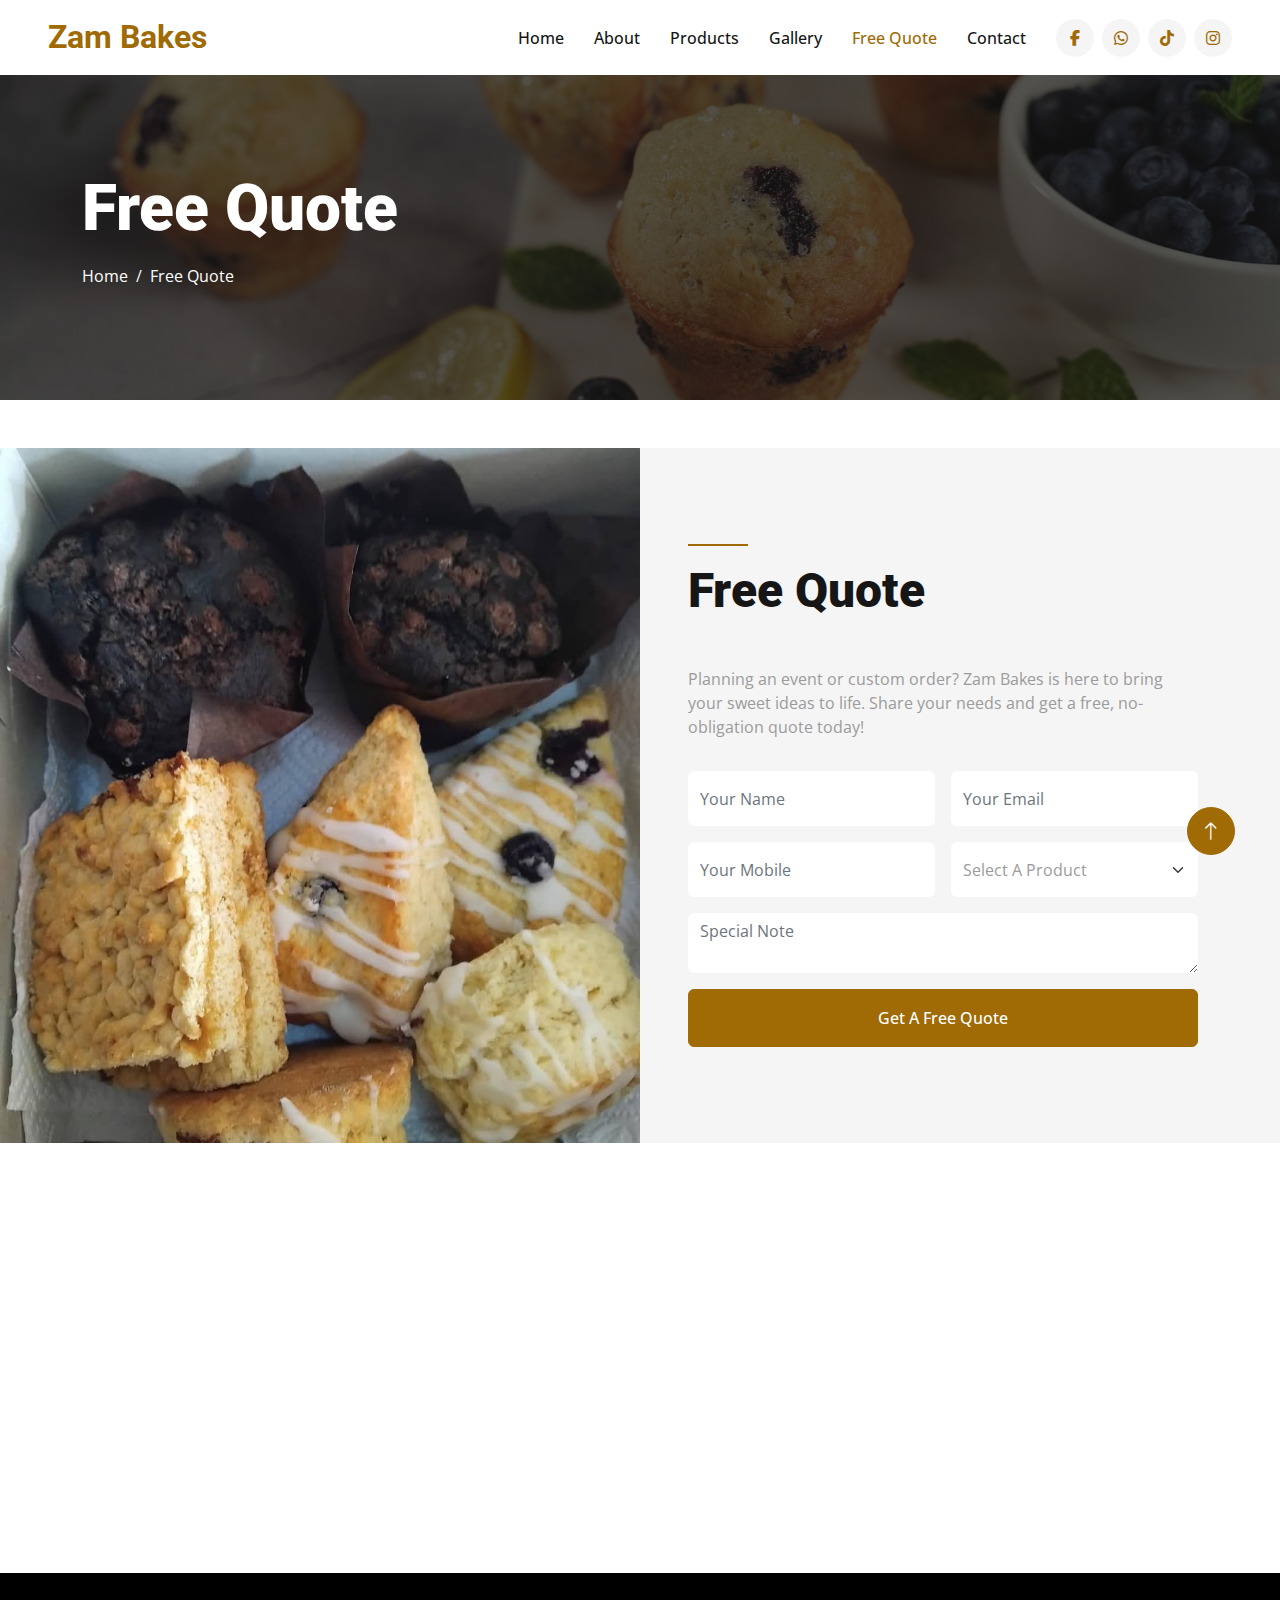
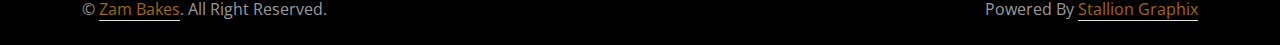
<file: quote.html>
<!DOCTYPE html>
<html lang="en">

<head>
    <meta charset="utf-8">
    <title>Zam Bakes - Gallery</title>
    <meta content="width=device-width, initial-scale=1.0" name="viewport">

    <!-- SEO Meta Tags -->
    <meta name="description" content="Zam Bakes offers freshly baked cakes, scones, muffins, and custom treats for weddings, birthdays, and everyday moments. Based in South Africa.">
    <meta name="keywords" content="zam bakes, cakes South Africa, custom cakes, muffins, scones, order baked goods online, bakery near me, Northend, Gqeberha">
    <meta name="author" content="Zam Bakes">

    <!-- Open Graph (Facebook & LinkedIn Preview) -->
    <meta property="og:title" content="Zam Bakes - Freshly Baked Treats for Every Occasion">
    <meta property="og:description" content="Order custom cakes, muffins, and scones from Zam Bakes — proudly baking for South Africa’s most special moments.">
    <meta property="og:image" content="https://zambakes.co.za/img/zams logo.png">
    <meta property="og:url" content="https://zambakes.co.za">
    <meta property="og:type" content="website">

    <!-- Open Graph for Facebook -->
    <meta property="og:title" content="Zam Bakes - Fresh Cakes & Treats in South Africa">
    <meta property="og:description" content="Custom cakes, scones, and muffins for weddings, birthdays, and everyday joy.">
    <meta property="og:image" content="https://zambakes.co.za/img/zams logo.png">
    <meta property="og:url" content="https://zambakes.co.za">
    <meta property="og:type" content="website">


    <!-- Favicon -->
    <link rel="icon" type="image/png" href="img/zams logo.png">

    <!-- Google Web Fonts -->
    <link rel="preconnect" href="https://fonts.googleapis.com">
    <link rel="preconnect" href="https://fonts.gstatic.com" crossorigin>
    <link href="https://fonts.googleapis.com/css2?family=Open+Sans:wght@400;500&family=Roboto:wght@500;700;900&display=swap" rel="stylesheet"> 

    <!-- Icon Font Stylesheet -->
    <link href="https://cdnjs.cloudflare.com/ajax/libs/font-awesome/5.10.0/css/all.min.css" rel="stylesheet">
    <link href="https://cdn.jsdelivr.net/npm/bootstrap-icons@1.4.1/font/bootstrap-icons.css" rel="stylesheet">
    <link rel="stylesheet" href="https://cdnjs.cloudflare.com/ajax/libs/font-awesome/6.5.0/css/all.min.css">


    <!-- Libraries Stylesheet -->
    <link href="lib/animate/animate.min.css" rel="stylesheet">
    <link href="lib/owlcarousel/assets/owl.carousel.min.css" rel="stylesheet">
    <link href="lib/lightbox/css/lightbox.min.css" rel="stylesheet">

    <!-- Customized Bootstrap Stylesheet -->
    <link href="css/bootstrap.min.css" rel="stylesheet">

    <!-- Stylesheet -->
    <link href="css/style.css" rel="stylesheet">
</head>

<body>
    <!-- Spinner Start -->
    <div id="spinner" class="show bg-white position-fixed translate-middle w-100 vh-100 top-50 start-50 d-flex align-items-center justify-content-center">
        <div class="spinner-border text-primary" style="width: 3rem; height: 3rem;" role="status">
            <span class="sr-only">Loading...</span>
        </div>
    </div>
    <!-- Spinner End -->



    <!-- Navbar Start -->
    <nav class="navbar navbar-expand-lg bg-white navbar-light sticky-top p-0 px-4 px-lg-5">
        <a href="index.html" class="navbar-brand d-flex align-items-center">
            <h2 class="m-0 text-primary">Zam Bakes</h2>
        </a>
        <button type="button" class="navbar-toggler" data-bs-toggle="collapse" data-bs-target="#navbarCollapse">
            <span class="navbar-toggler-icon"></span>
        </button>
        <div class="collapse navbar-collapse" id="navbarCollapse">
            <div class="navbar-nav ms-auto py-4 py-lg-0">
                <a href="index.html" class="nav-item nav-link">Home</a>
                <a href="about.html" class="nav-item nav-link">About</a>
                <a href="project.html" class="nav-item nav-link">Products</a>
                <a href="gallery.html" class="nav-item nav-link">Gallery</a>
                <a href="quote.html" class="nav-item nav-link active">Free Quote</a>
                <a href="contact.html" class="nav-item nav-link">Contact</a>
            </div>
            <div class="h-100 d-lg-inline-flex align-items-center d-none">
                <a class="btn btn-square rounded-circle bg-light text-primary me-2" href=""><i class="fab fa-facebook-f"></i></a>
                <a class="btn btn-square rounded-circle bg-light text-primary me-2" href=""><i class="fab fa-whatsapp"></i></a>
                <a class="btn btn-square rounded-circle bg-light text-primary me-2" href=""><i class="fab fa-tiktok"></i></a>
                <a class="btn btn-square rounded-circle bg-light text-primary me-0" href=""><i class="fab fa-instagram"></i></a>
            </div>
        </div>
    </nav>
    <!-- Navbar End -->


    <!-- Page Header Start -->
    <div class="container-fluid page-header py-5">
        <div class="container py-5">
            <h1 class="display-3 text-white mb-3 animated slideInDown">Free Quote</h1>
            <nav aria-label="breadcrumb animated slideInDown">
                <ol class="breadcrumb">
                    <li class="breadcrumb-item"><a class="text-white" href="#">Home</a></li>
                    <li class="breadcrumb-item text-white active" aria-current="page">Free Quote</li>
                </ol>
            </nav>
        </div>
    </div>
    <!-- Page Header End -->


    <!-- Quote Start -->
    <div class="container-fluid bg-light overflow-hidden my-5 px-lg-0">
        <div class="container quote px-lg-0">
            <div class="row g-0 mx-lg-0">
                <div class="col-lg-6 ps-lg-0" style="min-height: 400px;">
                    <div class="position-relative h-100">
                        <img class="position-absolute img-fluid w-100 h-100" src="img/Scones V-Box 000.jpg" style="object-fit: cover;" alt="">
                    </div>
                </div>
                <div class="col-lg-6 quote-text py-5 wow fadeIn" data-wow-delay="0.5s">
                    <div class="p-lg-5 pe-lg-0">
                        <div class="mb-3" style="width: 60px; height: 2px; background-color: rgb(160, 106, 5);"></div>
                        <h1 class="display-5 mb-5">Free Quote</h1>
                        <p class="mb-4 pb-2">Planning an event or custom order? Zam Bakes is here to bring your sweet ideas to life. Share your needs and get a free, no-obligation quote today!</p>
                        <form>
                            <div class="row g-3">
                                <div class="col-12 col-sm-6">
                                    <input type="text" class="form-control border-0" placeholder="Your Name" style="height: 55px;">
                                </div>
                                <div class="col-12 col-sm-6">
                                    <input type="email" class="form-control border-0" placeholder="Your Email" style="height: 55px;">
                                </div>
                                <div class="col-12 col-sm-6">
                                    <input type="text" class="form-control border-0" placeholder="Your Mobile" style="height: 55px;">
                                </div>
                                <div class="col-12 col-sm-6">
                                    <select class="form-select border-0" style="height: 55px;">
                                        <option selected>Select A Product</option>
                                        <option value="1">Cake</option>
                                        <option value="2">Scones</option>
                                        <option value="3">Muffins</option>
                                        <option value="4">Donuts</option>
                                        <option value="5">Biscuits</option>
                                    </select>
                                </div>
                                <div class="col-12">
                                    <textarea class="form-control border-0" placeholder="Special Note"></textarea>
                                </div>
                                <div class="col-12">
                                    <button class="btn btn-primary w-100 py-3" type="submit">Get A Free Quote</button>
                                </div>
                            </div>
                        </form>
                    </div>
                </div>
            </div>
        </div>
    </div>
    <!-- Quote End -->





    <!-- Footer Start -->
    <div class="container-fluid bg-dark text-secondary footer mt-5 py-5 wow fadeIn" data-wow-delay="0.1s">
        <div class="container py-5">
            <div class="row g-5">
                <div class="col-lg-3 col-md-6">
                    <h5 class="text-light mb-4">Address</h5>
                    <p class="mb-2"><i class="fa fa-map-marker-alt me-3"></i>Northend, Gqeberha</p>
                    <p class="mb-2"><i class="fa fa-phone-alt me-3"></i>081 278 9051</p>
                    <p class="mb-2"><i class="fa fa-envelope me-3"></i>info.zambakes@gmail.com</p>
                    <div class="d-flex pt-2">
                        <a class="btn btn-square btn-outline-secondary rounded-circle me-2" href=""><i class="fab fa-tiktok"></i></a>
                        <a class="btn btn-square btn-outline-secondary rounded-circle me-2" href=""><i class="fab fa-facebook-f"></i></a>
                        <a class="btn btn-square btn-outline-secondary rounded-circle me-2" href=""><i class="fab fa-youtube"></i></a>
                        <a class="btn btn-square btn-outline-secondary rounded-circle me-2" href=""><i class="fab fa-whatsapp"></i></a>
                    </div>
                </div>
                <div class="col-lg-3 col-md-6">
                    <h5 class="text-light mb-4">Quick Links</h5>
                    <a class="btn btn-link" href="">Catalogue</a>
                    <a class="btn btn-link" href="">Free Quote</a>
                </div>
                <div class="col-lg-3 col-md-6">
                    <h5 class="text-light mb-4"></h5>
                    <a class="btn btn-link" href="">About Us</a>
                    <a class="btn btn-link" href="">Contact Us</a>
                    <a class="btn btn-link" href="">Our Products</a>
                </div>
                <div class="col-lg-3 col-md-6">
                    <img src="img/Zam_Bakes_Enhanced.png" alt="Zam Bakes Logo" style="max-width: 180px; height: auto;">
                </div>

            </div>
        </div>
    </div>
    <!-- Footer End -->


    <!-- Copyright Start -->
    <div class="container-fluid py-4" style="background: #000000;">
        <div class="container">
            <div class="row">
                <div class="col-md-6 text-center text-md-start mb-3 mb-md-0">
                    &copy; <a class="border-bottom" href="#">Zam Bakes</a>. All Right Reserved.
                </div>
                <div class="col-md-6 text-center text-md-end">
                    Powered By <a class="border-bottom" href="#">Stallion Graphix</a>
                </div>
            </div>
        </div>
    </div>
    <!-- Copyright End -->


    <!-- Back to Top -->
    <a href="#" class="btn btn-lg btn-primary btn-lg-square rounded-circle back-to-top"><i class="bi bi-arrow-up"></i></a>


    <!-- JavaScript Libraries -->
    <script src="https://code.jquery.com/jquery-3.4.1.min.js"></script>
    <script src="https://cdn.jsdelivr.net/npm/bootstrap@5.0.0/dist/js/bootstrap.bundle.min.js"></script>
    <script src="lib/wow/wow.min.js"></script>
    <script src="lib/easing/easing.min.js"></script>
    <script src="lib/waypoints/waypoints.min.js"></script>
    <script src="lib/counterup/counterup.min.js"></script>
    <script src="lib/owlcarousel/owl.carousel.min.js"></script>
    <script src="lib/isotope/isotope.pkgd.min.js"></script>
    <script src="lib/lightbox/js/lightbox.min.js"></script>

    <!-- Javascript -->
    <script src="js/main.js"></script>
</body>

</html>
</file>
<file: css/style.css>
/********** CSS **********/
:root {
    --primary:rgb(160, 106, 5);
    --secondary: #9B9B9B;
    --light: #F5F5F5;
    --dark: #161616;
}

.fw-medium {
    font-weight: 500 !important;
}

.fw-bold {
    font-weight: 700 !important;
}

.fw-black {
    font-weight: 900 !important;
}

.back-to-top {
    position: fixed;
    display: none;
    right: 45px;
    bottom: 45px;
    z-index: 99;
}


/*** Spinner ***/
#spinner {
    opacity: 0;
    visibility: hidden;
    transition: opacity .5s ease-out, visibility 0s linear .5s;
    z-index: 99999;
}

#spinner.show {
    transition: opacity .5s ease-out, visibility 0s linear 0s;
    visibility: visible;
    opacity: 1;
}

.text-primary {
    color: var(--primary) !important;
}


/*** Button ***/
.btn {
    font-weight: 500;
    transition: .5s;
}

.btn.btn-primary {
    color: #FFFFFF;
}

.btn-square {
    width: 38px;
    height: 38px;
}

.btn-sm-square {
    width: 32px;
    height: 32px;
}

.btn-lg-square {
    width: 48px;
    height: 48px;
}

.btn-square,
.btn-sm-square,
.btn-lg-square {
    padding: 0;
    display: flex;
    align-items: center;
    justify-content: center;
    font-weight: normal;
}

/*** Navbar ***/
.navbar.sticky-top {
    top: -100px;
    transition: .5s;
}

.navbar .navbar-brand {
    height: 75px;
}

.navbar .navbar-nav .nav-link {
    margin-right: 30px;
    padding: 25px 0;
    color: var(--dark);
    font-weight: 500;
    outline: none;
}

.navbar .navbar-nav .nav-link:hover,
.navbar .navbar-nav .nav-link.active {
    color: var(--primary);
}

.navbar .dropdown-toggle::after {
    border: none;
    content: "\f107";
    font-family: "Font Awesome 5 Free";
    font-weight: 900;
    vertical-align: middle;
    margin-left: 8px;
}

@media (max-width: 991.98px) {
    .navbar .navbar-nav .nav-link  {
        margin-right: 0;
        padding: 10px 0;
    }

    .navbar .navbar-nav {
        border-top: 1px solid #EEEEEE;
    }
}

@media (min-width: 992px) {
    .navbar .nav-item .dropdown-menu {
        display: block;
        border: none;
        margin-top: 0;
        top: 150%;
        opacity: 0;
        visibility: hidden;
        transition: .5s;
    }

    .navbar .nav-item:hover .dropdown-menu {
        top: 100%;
        visibility: visible;
        transition: .5s;
        opacity: 1;
    }
}

.navbar .btn:hover {
    color: #FFFFFF !important;
    background: var(--primary) !important;
}


/*** Header ***/
.header-carousel .carousel-inner {
    position: absolute;
    width: 100%;
    height: 100%;
    top: 0;
    left: 0;
    display: flex;
    align-items: center;
    background: rgba(22, 22, 22, .7);
}

@media (max-width: 768px) {
    .header-carousel .owl-carousel-item {
        position: relative;
        min-height: 500px;
    }

    .header-carousel .owl-carousel-item img {
        position: absolute;
        width: 100%;
        height: 100%;
        object-fit: cover;
    }

    .header-carousel .owl-carousel-item h5,
    .header-carousel .owl-carousel-item p {
        font-size: 14px !important;
        font-weight: 400 !important;
    }

    .header-carousel .owl-carousel-item h1 {
        font-size: 30px;
        font-weight: 600;
    }
}

.header-carousel .owl-nav {
    position: absolute;
    width: 200px;
    height: 45px;
    bottom: 30px;
    left: 50%;
    transform: translateX(-50%);
    display: flex;
    justify-content: space-between;
}

.header-carousel .owl-nav .owl-prev,
.header-carousel .owl-nav .owl-next {
    width: 45px;
    height: 45px;
    display: flex;
    align-items: center;
    justify-content: center;
    color: #FFFFFF;
    background: transparent;
    border: 1px solid #FFFFFF;
    border-radius: 45px;
    font-size: 22px;
    transition: .5s;
}

.header-carousel .owl-nav .owl-prev:hover,
.header-carousel .owl-nav .owl-next:hover {
    background: var(--primary);
    border-color: var(--primary);
}

.header-carousel .owl-dots {
    position: absolute;
    height: 45px;
    bottom: 30px;
    left: 50%;
    transform: translateX(-50%);
    display: flex;
    align-items: center;
    justify-content: center;
}

.header-carousel .owl-dot {
    position: relative;
    display: inline-block;
    margin: 0 5px;
    width: 15px;
    height: 15px;
    background: transparent;
    border: 1px solid #FFFFFF;
    border-radius: 15px;
    transition: .5s;
}

.header-carousel .owl-dot::after {
    position: absolute;
    content: "";
    width: 5px;
    height: 5px;
    top: 4px;
    left: 4px;
    background: #FFFFFF;
    border-radius: 5px;
}

.header-carousel .owl-dot.active {
    background: var(--primary);
    border-color: var(--primary);
}

.page-header {
    background: linear-gradient(rgba(22, 22, 22, .7), rgba(22, 22, 22, .7)), url(../img/banner00.png) center center no-repeat;
    background-size: cover;
}

.breadcrumb-item + .breadcrumb-item::before {
    color: var(--light);
}


/*** About ***/
@media (min-width: 992px) {
    .container.about {
        max-width: 100% !important;
    }

    .about-text  {
        padding-right: calc(((100% - 960px) / 2) + .75rem);
    }
}

@media (min-width: 1200px) {
    .about-text  {
        padding-right: calc(((100% - 1140px) / 2) + .75rem);
    }
}

@media (min-width: 1400px) {
    .about-text  {
        padding-right: calc(((100% - 1320px) / 2) + .75rem);
    }
}


/*** Service ***/
.service-row {
    box-shadow: 0 0 45px rgba(0, 0, 0, .08);
}

.service-item {
    border-color: rgba(0, 0, 0, .03) !important;
}

.service-item .btn {
    width: 38px;
    height: 38px;
    display: inline-flex;
    align-items: center;
    color: #FFFFFF;
    background: var(--primary);
    border-radius: 38px;
    white-space: nowrap;
    overflow: hidden;
    transition: .5s;
}

.service-item:hover .btn {
    width: 140px;
}


/*** Feature ***/
@media (min-width: 992px) {
    .container.feature {
        max-width: 100% !important;
    }

    .feature-text  {
        padding-left: calc(((100% - 960px) / 2) + .75rem);
    }
}

@media (min-width: 1200px) {
    .feature-text  {
        padding-left: calc(((100% - 1140px) / 2) + .75rem);
    }
}

@media (min-width: 1400px) {
    .feature-text  {
        padding-left: calc(((100% - 1320px) / 2) + .75rem);
    }
}


/*** Products Portfolio ***/
.text-center h1.display-5 {
    font-weight: 700;
    color: #000000; /* warm brown */
    margin-bottom: 1.5rem;
}

/* Decorative line */
.mb-3.mx-auto {
    border-radius: 2px;
}

/* Filter buttons */
#products-flters {
    padding-left: 0;
    list-style: none;
    display: inline-flex;
    gap: 1rem;
    font-weight: 600;
    font-family: 'Segoe UI', Tahoma, Geneva, Verdana, sans-serif;
    color: #5c5c5c;
    cursor: pointer;
    user-select: none;
}

#products-flters li {
    padding: 0.5rem 1.25rem;
    border-radius: 20px;
    transition: all 0.3s ease;
}

#products-flters li:hover,
#products-flters li.active {
    background-color: #a06a05;
    color: #fff;
    border-color: #7a5c00;
}

  /* Cards */
.card {
    border: none;
    border-radius: 15px;
    box-shadow: 0 6px 15px rgba(160, 106, 5, 0.2);
    transition: transform 0.3s ease, box-shadow 0.3s ease;
    background-color: #242424;
}

.card:hover {
    transform: translateY(-8px);
    box-shadow: 0 10px 25px rgba(184, 120, 2, 0.767);
}

.card-img-top {
    border-top-left-radius: 15px;
    border-top-right-radius: 15px;
}

.card-body {
    padding: 1rem 1.25rem;
}

.card-title {
    font-size: 1.2rem;
    color: #ffffff;
    margin-bottom: 0.5rem;
}

.card-text {
    font-weight: 600;
    font-size: 1rem;
    color: #cc8604;
}

/* Responsive tweaks */
@media (max-width: 576px) {
    #products-flters {
        flex-wrap: wrap;
        gap: 0.5rem;
    }
}

@media (max-width: 576px) {
    #products-flters {
      display: flex;         /* use flex layout */
      flex-wrap: nowrap;     /* no wrapping */
      overflow-x: auto;      /* enable horizontal scroll */
      -webkit-overflow-scrolling: touch;
      padding-bottom: 0.5rem; /* space for scrollbar */
      margin-left: -1rem;    /* optional: adjust for padding */
      margin-right: -1rem;
    }
    #products-flters li {
      flex: 0 0 auto;
      padding-left: 1rem;
      padding-right: 1rem;
    }
  }
  
/*** Gallery Section ***/
.text-center h1.display-5 {
    font-weight: 700;
    color: #000000;
    margin-bottom: 1.5rem;
}

.text-center p {
    color: #5c5c5c;
    font-size: 1rem;
    max-width: 600px;
    margin: 0 auto 1.5rem;
}

/* Decorative line */
.mb-3.mx-auto {
    border-radius: 2px;
}

/* Filter buttons (Gallery) */
#gallery-filters {
    padding-left: 0;
    list-style: none;
    display: inline-flex;
    gap: 1rem;
    font-weight: 600;
    font-family: 'Segoe UI', Tahoma, Geneva, Verdana, sans-serif;
    cursor: pointer;
    user-select: none;
}

#gallery-filters li {
    padding: 0.5rem 1.25rem;
    border-radius: 20px;
    transition: all 0.3s ease;
}

#gallery-filters li:hover,
#gallery-filters li.active {
    background-color: #a06a05;
    color: #fff;
    border-color: #7a5c00;
}

/* Gallery Items */
.gallery-item img {
    width: 100%;
    height: 250px;
    object-fit: cover;
    border-radius: 15px;
    transition: transform 0.3s ease, box-shadow 0.3s ease;
    background-color: #242424;
    box-shadow: 0 6px 15px rgba(160, 106, 5, 0.2);
    display: block;
}

/* Ensure consistency across all screen sizes */
@media (max-width: 768px) {
    .gallery-item img {
        height: 250px;
    }
}

@media (max-width: 576px) {
    .gallery-item img {
        height: 250px;
    }
}


.gallery-item img:hover {
    transform: scale(1.05);
    box-shadow: 0 10px 25px rgba(184, 120, 2, 0.767);
}

/* Responsive tweaks for filters */
@media (max-width: 576px) {
    #gallery-filters {
        display: flex;
        flex-wrap: nowrap;
        overflow-x: auto;
        -webkit-overflow-scrolling: touch;
        padding-bottom: 0.5rem;
        margin-left: -1rem;
        margin-right: -1rem;
    }

    #gallery-filters li {
        flex: 0 0 auto;
        padding-left: 1rem;
        padding-right: 1rem;
    }


    .gallery-item {
        margin-bottom: 1rem;
    }
}


/*** Quote ***/
@media (min-width: 992px) {
    .container.quote {
        max-width: 100% !important;
    }

    .quote-text  {
        padding-right: calc(((100% - 960px) / 2) + .75rem);
    }
}

@media (min-width: 1200px) {
    .quote-text  {
        padding-right: calc(((100% - 1140px) / 2) + .75rem);
    }
}

@media (min-width: 1400px) {
    .quote-text  {
        padding-right: calc(((100% - 1320px) / 2) + .75rem);
    }
}



/*** Contact ***/
@media (min-width: 992px) {
    .container.contact {
        max-width: 100% !important;
    }

    .contact-text  {
        padding-left: calc(((100% - 960px) / 2) + .75rem);
    }
}

@media (min-width: 1200px) {
    .contact-text  {
        padding-left: calc(((100% - 1140px) / 2) + .75rem);
    }
}

@media (min-width: 1400px) {
    .contact-text  {
        padding-left: calc(((100% - 1320px) / 2) + .75rem);
    }
}


/*** Footer ***/
.footer .btn.btn-link {
    display: block;
    margin-bottom: 5px;
    padding: 0;
    text-align: left;
    color: var(--secondary);
    font-weight: normal;
    text-transform: capitalize;
    transition: .3s;
}

.footer .btn.btn-link::before {
    position: relative;
    content: "\f105";
    font-family: "Font Awesome 5 Free";
    font-weight: 900;
    margin-right: 10px;
}

.footer .btn.btn-link:hover {
    color: var(--primary);
    letter-spacing: 1px;
    box-shadow: none;
}
</file>
